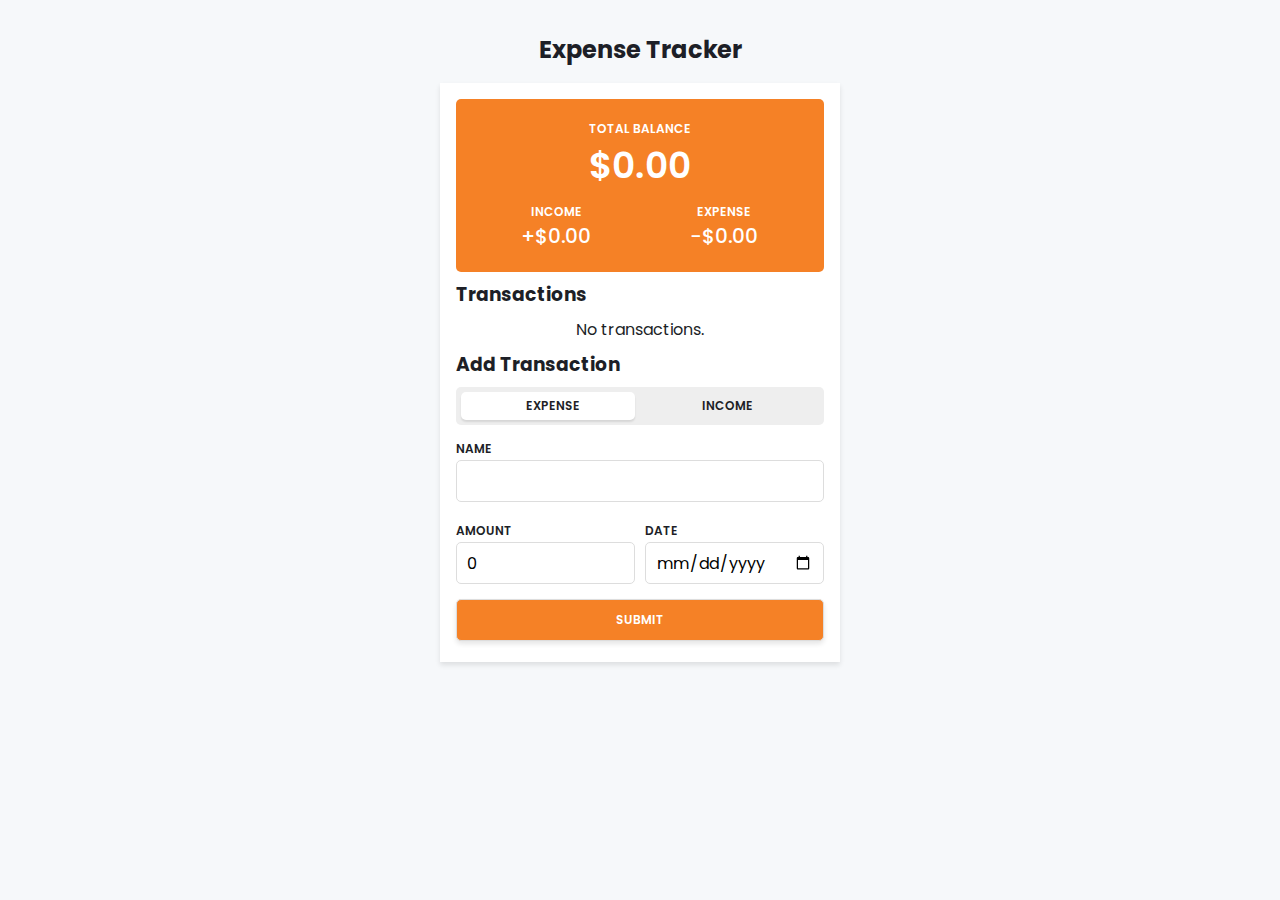
<file: expense-tracker/index.html>
<!DOCTYPE html>
<html lang="en">
  <head>
    <meta charset="UTF-8" />
    <meta http-equiv="X-UA-Compatible" content="IE=edge" />
    <meta name="viewport" content="width=device-width, initial-scale=1.0" />
    <title>Expense Tracker</title>
    <link rel="stylesheet" href="style.css" />
  </head>
  <body>
    <h1>Expense Tracker</h1>

    <main>
      <header>
        <div>
          <h5>Total Balance</h5>
          <span id="balance">$0.00</span>
        </div>
        <div>
          <h5>Income</h5>
          <span id="income">$0.00</span>
        </div>
        <div>
          <h5>Expense</h5>
          <span id="expense">$0.00</span>
        </div>
      </header>

      <section>
        <h3>Transactions</h3>
        <ul id="transactionList"></ul>
        <div id="status"></div>
      </section>

      <section>
        <h3>Add Transaction</h3>

        <form id="transactionForm">
          <div>
            <label for="type">
              <input type="checkbox" name="type" id="type" />
              <div class="option">
                <span>Expense</span>
                <span>Income</span>
              </div>
            </label>
          </div>
          <div>
            <label for="name">Name</label>
            <input type="text" name="name" required />
          </div>
          <div>
            <label for="amount">Amount</label>
            <input
              type="number"
              name="amount"
              value="0"
              min="0.01"
              step="0.01"
              required
            />
          </div>
          <div>
            <label for="date">Date</label>
            <input type="date" name="date" required />
          </div>
          <button type="submit">Submit</button>
        </form>
      </section>
    </main>

    <script src="script.js"></script>
  </body>
</html>
</file>
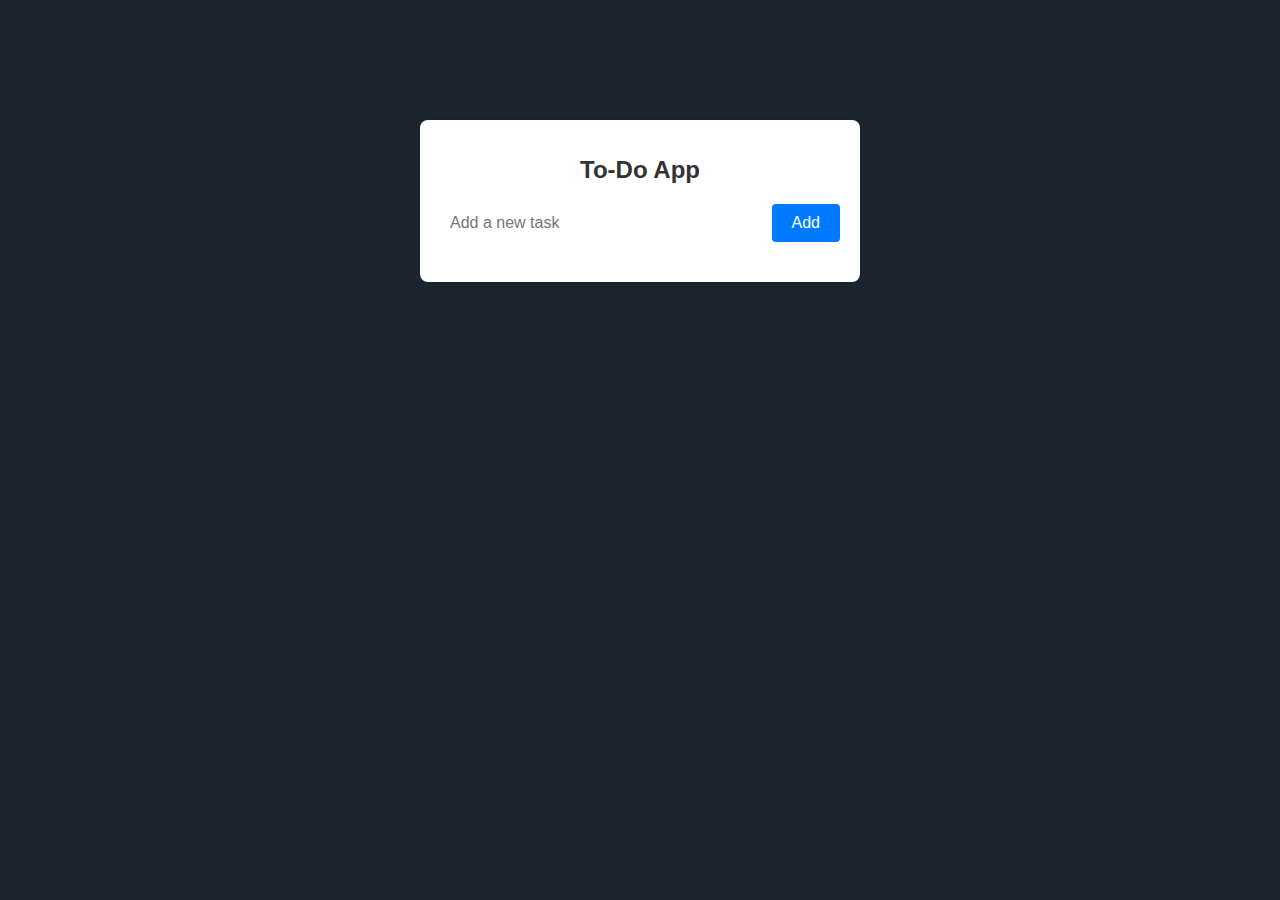
<file: to-do/index.html>
<!DOCTYPE html>
<html lang="en">
<head>
    <meta charset="UTF-8">
    <meta name="viewport" content="width=device-width, initial-scale=1.0">
    <link rel="stylesheet" href="style.css">
    <link rel="shortcut icon" href="to-do.png" type="image/x-icon">
    <title>To-do App</title>
</head>
<body>
    <div class="container">
        <h1>To-Do App</h1>
        <div class="input-container">
            <input type="text" id="taskInput" placeholder="Add a new task">
            <button onclick="addTask()">Add</button>
        </div>
        <ul id="taskList"></ul>
    </div>

    <script src="script.js"></script>
</body>
</html>
</file>
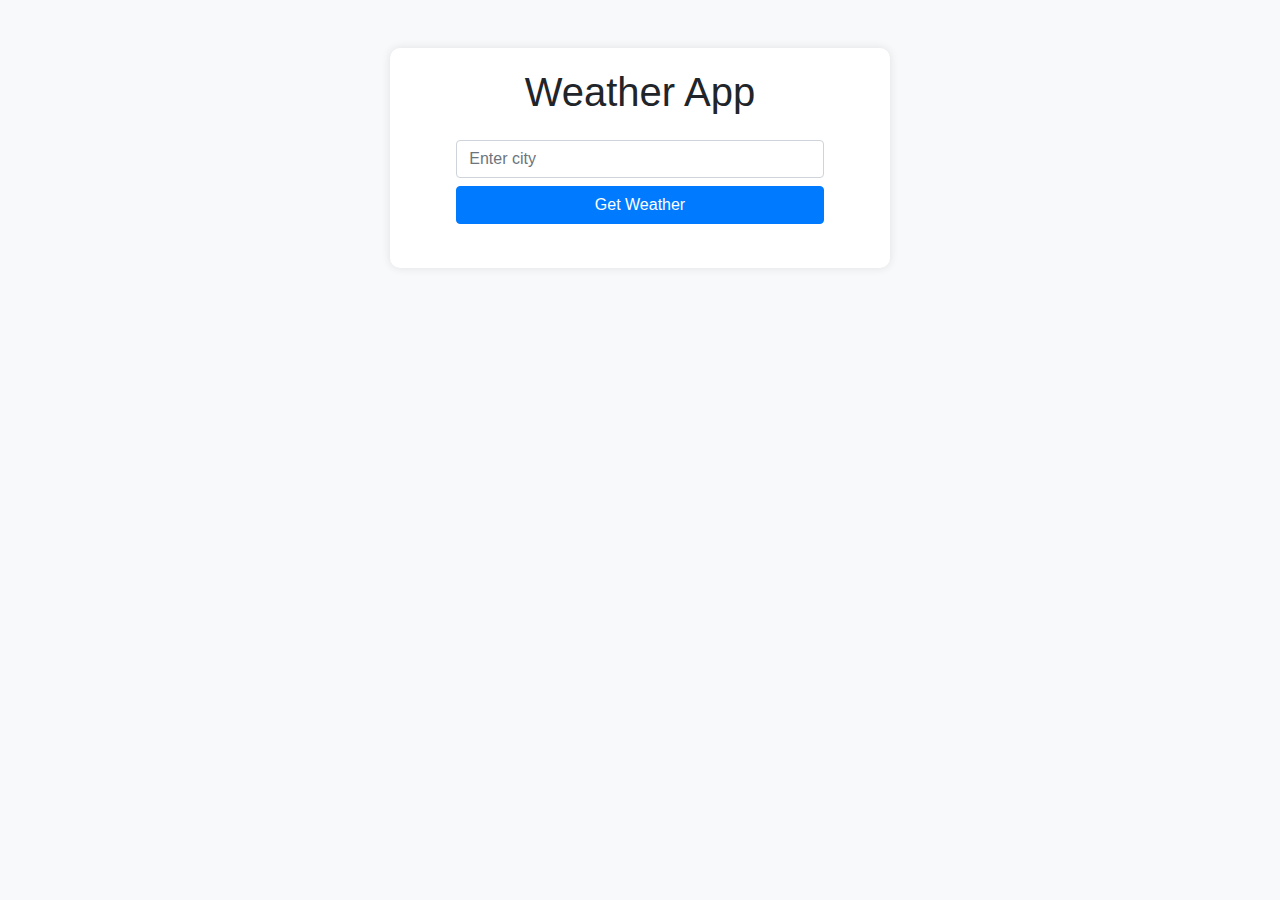
<file: weather-forecast/index.html>
<!DOCTYPE html>
<html lang="en">
<head>
    <meta charset="UTF-8">
    <meta name="viewport" content="width=device-width, initial-scale=1.0">
    <title>Weather App</title>
    <link rel="stylesheet" href="https://cdnjs.cloudflare.com/ajax/libs/font-awesome/5.15.3/css/all.min.css">
    <link rel="stylesheet" href="https://stackpath.bootstrapcdn.com/bootstrap/4.5.2/css/bootstrap.min.css">
    <link rel="stylesheet" href="https://cdnjs.cloudflare.com/ajax/libs/font-awesome/5.15.3/css/all.min.css">
    <link rel="stylesheet" href="style.css">
</head>
<body>
    <div class="container text-center mt-5">
        <h1 class="mb-4">Weather App</h1>
        <div class="row justify-content-center">
            <div class="content">
                <input type="text" id="cityInput" class="form-control mb-2" placeholder="Enter city">
                <button onclick="getWeather()" class="btn btn-primary btn-block">Get Weather</button>
                <div id="weatherInfo" class="mt-4"></div>
            </div>
        </div>
    </div>
    <script src="script.js"></script>
</body>
</html>
</file>
<file: expense-tracker/style.css>
@import url("https://fonts.googleapis.com/css2?family=Poppins:wght@400;500;600&display=swap");

:root {
  --bg-color: #f6f8fa;
  --text-color: #1d1f27;
  --main-color: #f58126;
}

* {
  padding: 0;
  margin: 0;
  box-sizing: border-box;
}

body {
  padding: 2rem;
  font-family: "Poppins", sans-serif;
  background-color: var(--bg-color);
  color: var(--text-color);
}

h1 {
  text-align: center;
  font-size: 1.5rem;
}

h3,
header,
ul {
  margin-bottom: 0.5rem;
}

main {
  max-width: 400px;
  margin: 1rem auto;
  background-color: #fff;
  padding: 1rem;
  box-shadow: 0 3px 5px rgba(0, 0, 0, 0.1);
}

header {
  background-color: var(--main-color);
  color: #fff;
  padding: 1rem;
  text-align: center;
  border-radius: 5px;
  display: flex;
  flex-wrap: wrap;
}

header div {
  padding: 5px;
}

header div:first-child {
  flex-basis: 100%;
  font-size: 2.25rem;
  font-weight: 600;
}

header div:nth-child(n + 2) {
  flex-basis: 50%;
  font-size: 1.25rem;
  font-weight: 500;
}

header h5 {
  font-size: 0.75rem;
  font-weight: 600;
  text-transform: uppercase;
}

form {
  display: flex;
  flex-wrap: wrap;
  gap: 10px;
}

form input:not(#type),
form button {
  width: 100%;
  padding: 10px;
  border: 1px solid #ddd;
  border-radius: 5px;
  margin-bottom: 5px;
  height: 42px;
  font-family: "Poppins", sans-serif;
  font-size: 1rem;
}

form button {
  background-color: var(--main-color);
  color: #fff;
  font-size: 0.75rem;
  font-weight: 600;
  text-transform: uppercase;
  box-shadow: 0 3px 5px rgba(0, 0, 0, 0.1);
}

form label {
  font-size: 0.75rem;
  font-weight: 600;
  text-transform: uppercase;
}

form div:nth-child(-n + 2) {
  flex-basis: 100%;
}

form div:nth-child(n + 3) {
  flex-basis: calc(50% - 5px);
}

input#type {
  appearance: none;
  position: absolute;
}

.option {
  display: flex;
  align-items: center;
  justify-content: center;
  padding: 10px;
  background: #eee;
  border-radius: 5px;
  position: relative;
}

.option span {
  width: 50%;
  text-align: center;
  cursor: pointer;
  z-index: 2;
}

.option::before {
  content: "";
  position: absolute;
  top: 5px;
  left: 0;
  background-color: #fff;
  height: calc(100% - 10px);
  width: calc(50% - 10px);
  transform: translateX(5px);
  border-radius: inherit;
  box-shadow: 0 2px 2px rgba(0, 0, 0, 0.1);
  transition: all 200ms;
}

input#type:checked ~ .option::before {
  left: 50%;
}

ul {
  list-style-type: none;
}

ul li {
  display: flex;
  justify-content: space-between;
  align-items: flex-start;
  padding: 5px 10px;
  position: relative;
}

ul li:hover {
  background: rgba(0, 0, 0, 0.1);
}

.name {
  flex: 1;
}

.name h4 {
  font-size: 1rem;
  font-weight: 600;
  text-transform: capitalize;
}

.name p {
  font-size: 0.8rem;
  color: #555;
}

.amount {
  font-weight: 600;
}

.amount.income {
  color: yellowgreen;
}

.amount.expense {
  color: indianred;
}

.action {
  position: absolute;
  top: 0;
  right: 0;
  background-color: #f00;
  color: #fff;
  height: 100%;
  width: 50px;
  display: grid;
  place-items: center;
  transform: scaleX(0);
  transform-origin: right;
  transition: all 300ms;
}

ul li:hover .action {
  transform: scaleX(1);
}

.action svg {
  width: 36px;
  height: 36px;
  cursor: pointer;
}

#status {
  text-align: center;
  margin-bottom: 0.5rem;
}
</file>
<file: to-do/style.css>
body {
    font-family: 'Segoe UI', Tahoma, Geneva, Verdana, sans-serif;
    background-color: #1d2630;
    background-repeat: no-repeat;
    margin: 0;
    padding: 0;
}

.container {
    max-width: 400px;
    margin: 120px auto;
    padding: 20px;
    background-color: #fff;
    border-radius: 8px;
    box-shadow: 0 0 10px rgba(0, 0, 0, 0.2);
    text-align: center;
}

h1 {
    color: #333;
    font-size: 24px;
    margin-bottom: 20px;
}

.input-container {
    display: flex;
    justify-content: space-between;
    align-items: center;
    margin-bottom: 20px;
}

input[type="text"] {
    flex-grow: 1;
    padding: 10px;
    border: none;
    font-size: 16px;
    border-radius: 0;
    outline: none;
    transition: border-color 0.3s ease;
}

input[type="text"]:focus {
    border-color: #0056b3;
}

button {
    padding: 10px 20px;
    background-color: #007bff;
    color: #fff;
    border: none;
    border-radius: 4px;
    font-size: 16px;
    cursor: pointer;
    transition: background-color 0.3s ease;
}

button:hover {
    background-color: #0056b3;
}

ul {
    list-style: none;
    padding: 0;
}

li {
    display: flex;
    justify-content: space-between;
    align-items: center;
    margin: 10px 0;
    background-color: #fff;
    border: 1px solid #ddd;
    border-radius: 4px;
    padding: 10px;
    box-shadow: 0 2px 4px rgba(0, 0, 0, 0.2);
}

.delete-button {
    background-color: #ff5050;
    color: #fff;
    border: none;
    border-radius: 4px;
    padding: 6px 12px;
    font-size: 14px;
    cursor: pointer;
    transition: background-color 0.3s ease;
}

.delete-button:hover {
    background-color: #ff0000;
}

.edit-button {
    background-color: #ffc107;
    color: #fff;
    border: none;
    border-radius: 4px;
    padding: 5px 12px;
    font-size: 14px;
    cursor: pointer;
    margin-right: 10px;
    transition: background-color 0.3s ease;
}

.edit-button:hover {
    background-color: #ff9800;
}
</file>
<file: weather-forecast/style.css>
body {
    font-family: 'Arial', sans-serif;
    background-color: #f8f9fa;
}

.container {
    background-color: #ffffff;
    border-radius: 10px;
    box-shadow: 0 0 10px rgba(0, 0, 0, 0.1);
    padding: 20px;
    margin: 120px auto;
    max-width: 500px
}

.content {
    flex: 0 0 75%;
    max-width: 75%;
}

#weatherInfo {
    margin-top: 20px;
}

.weather-card {
    background-color: #f0f0f0;
    border-radius: 10px;
    padding: 20px;
    margin-top: 20px;
}

.weather-icon {
    font-size: 48px;
    color: #007bff;
}

.weather-icons {
    font-size: 24px;
}

.weather-card {
    background-color: #f0f0f0;
    border-radius: 10px;
    padding: 20px;
    margin-top: 20px;
}

.weather-condition {
    display: flex;
    align-items: center;
    margin-top: 10px;
}

.weather-condition i {
    margin-right: 10px;
}

.additional-info {
    margin-top: 10px;
    font-size: 16px;
}

.alert-danger {
    margin-top: 10px;
}
</file>
